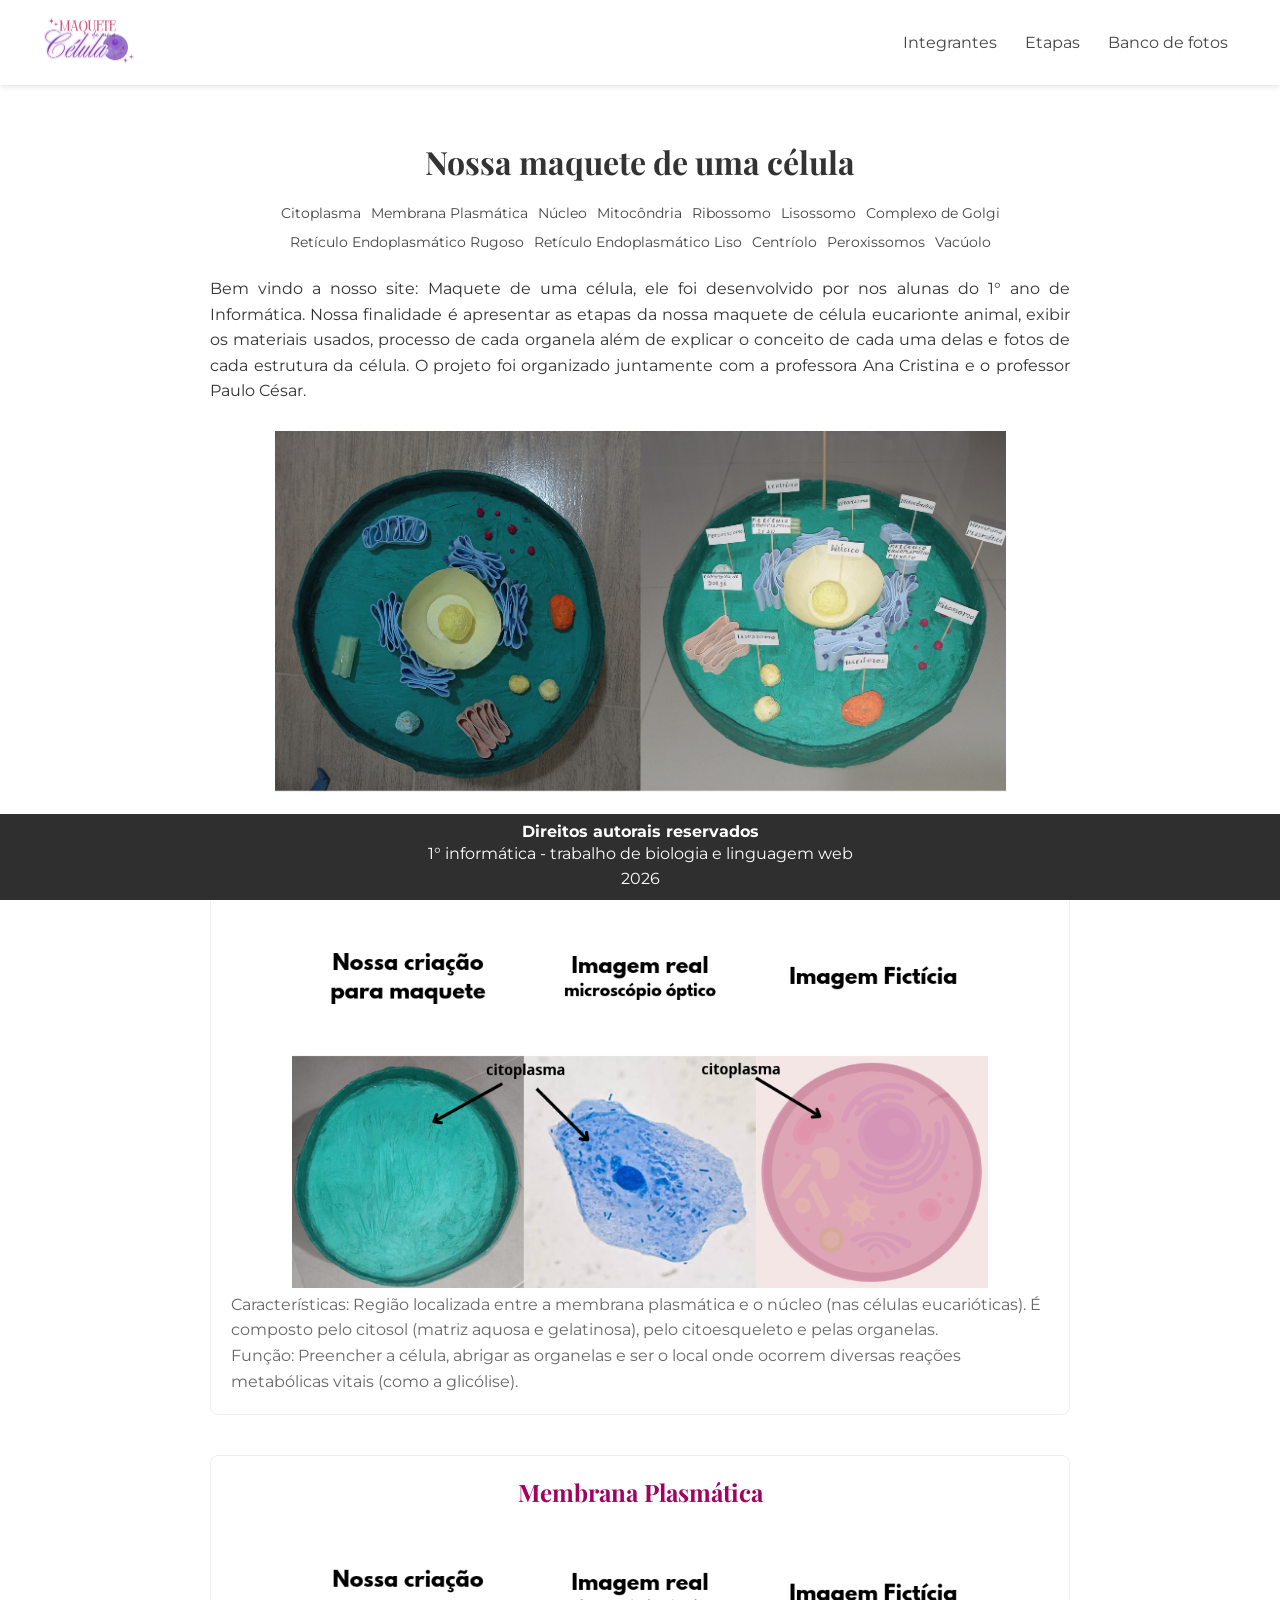
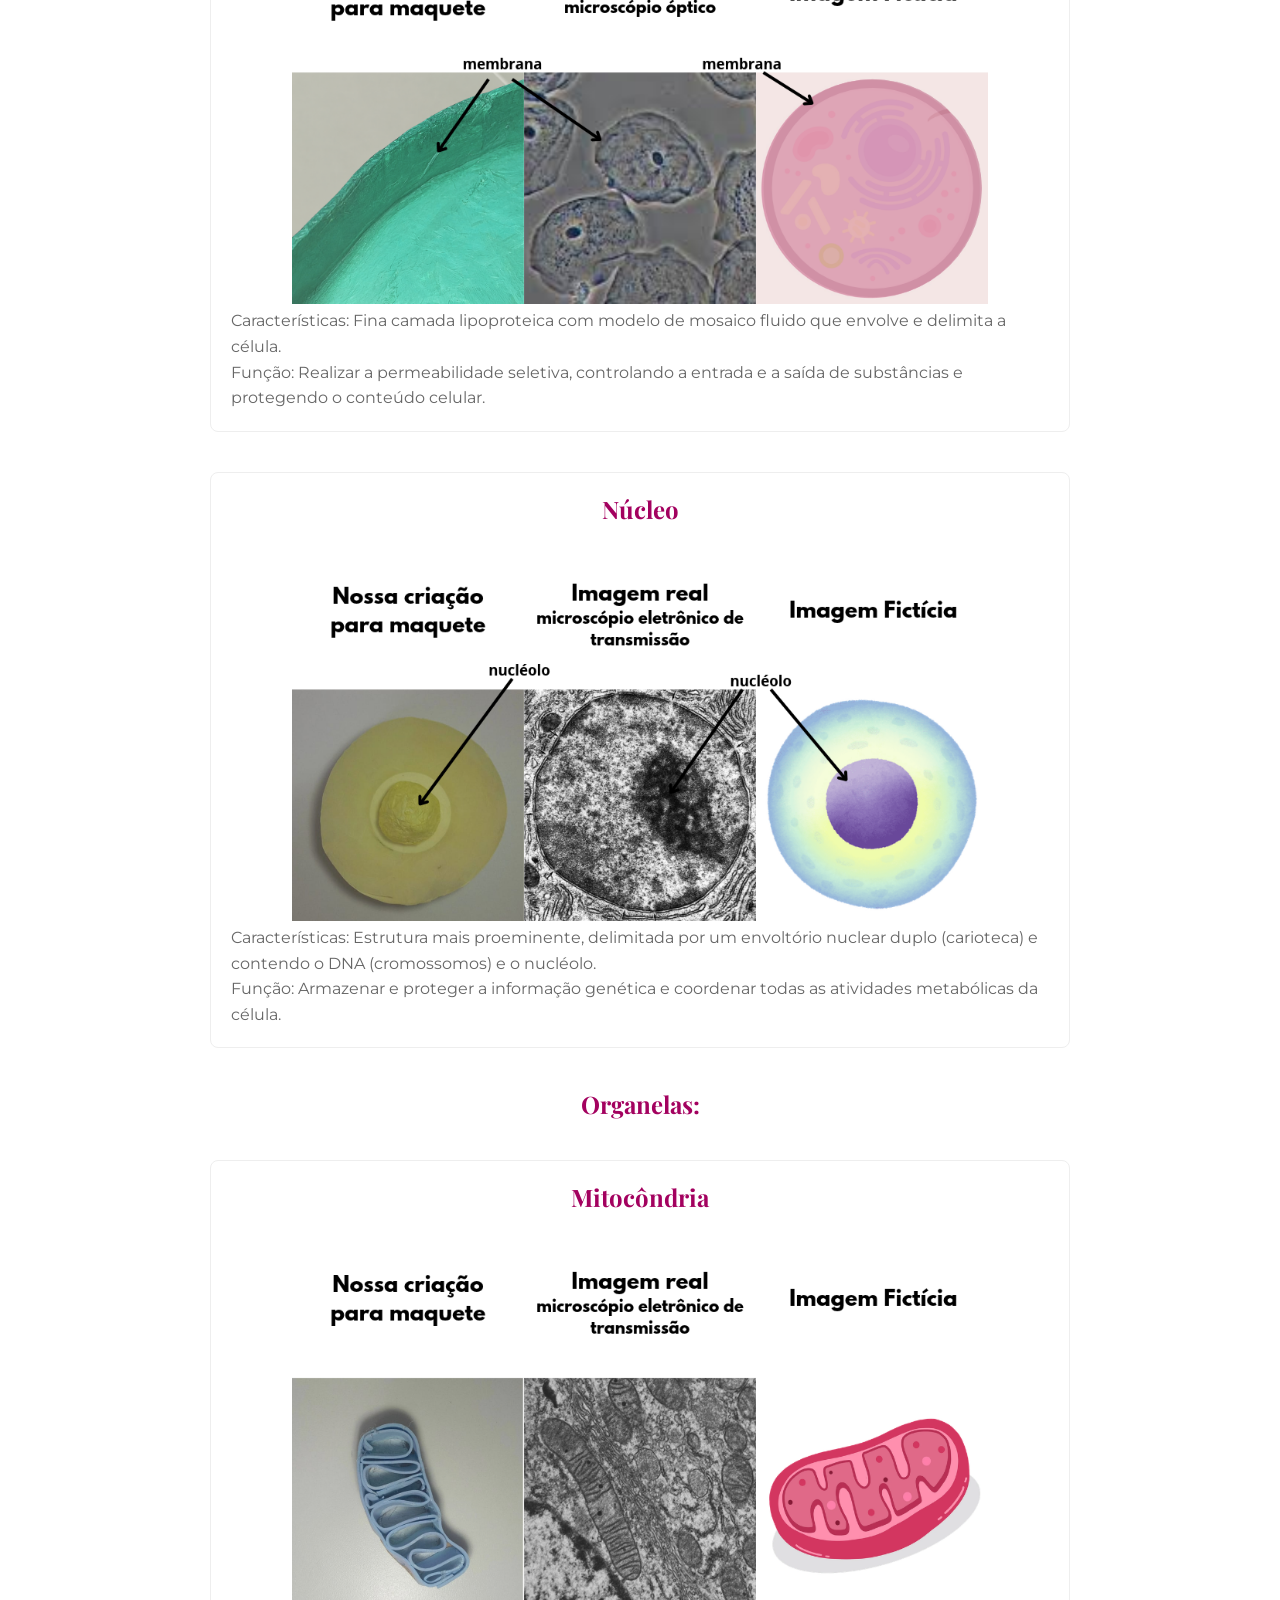
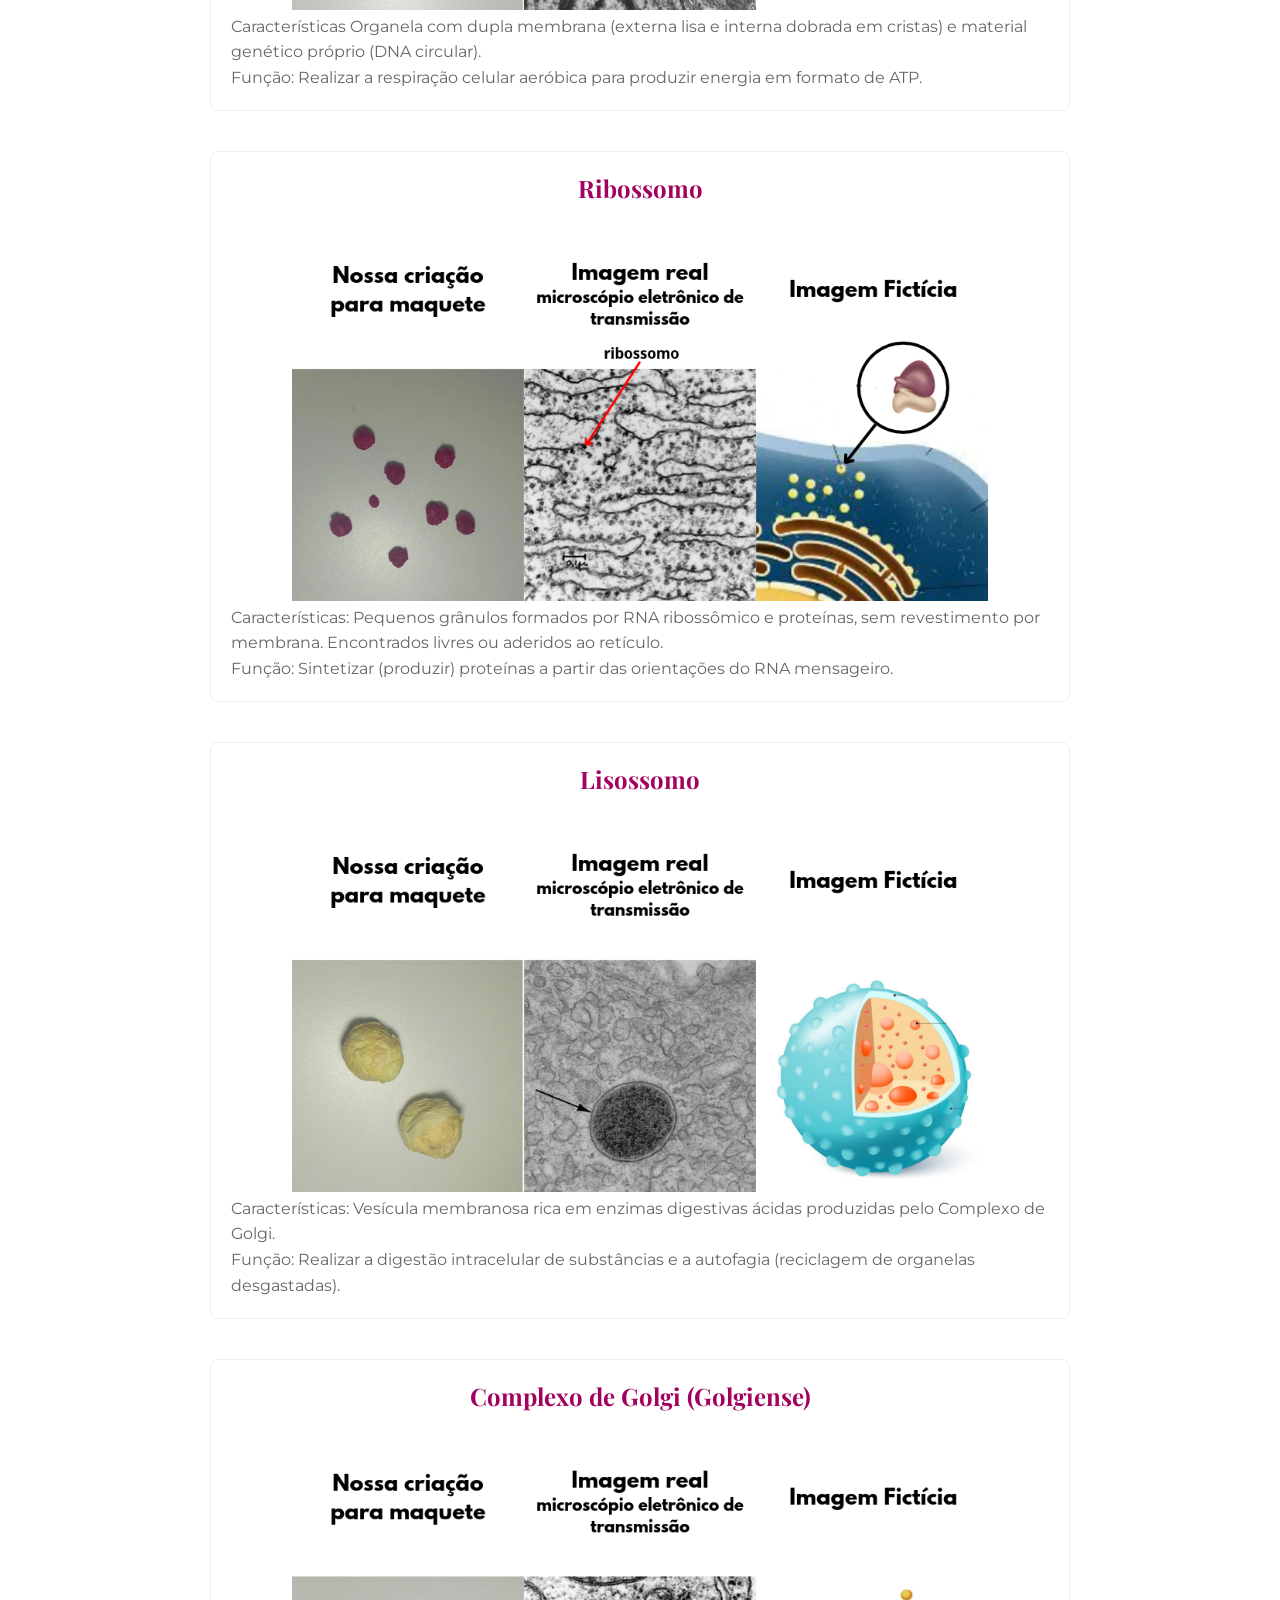
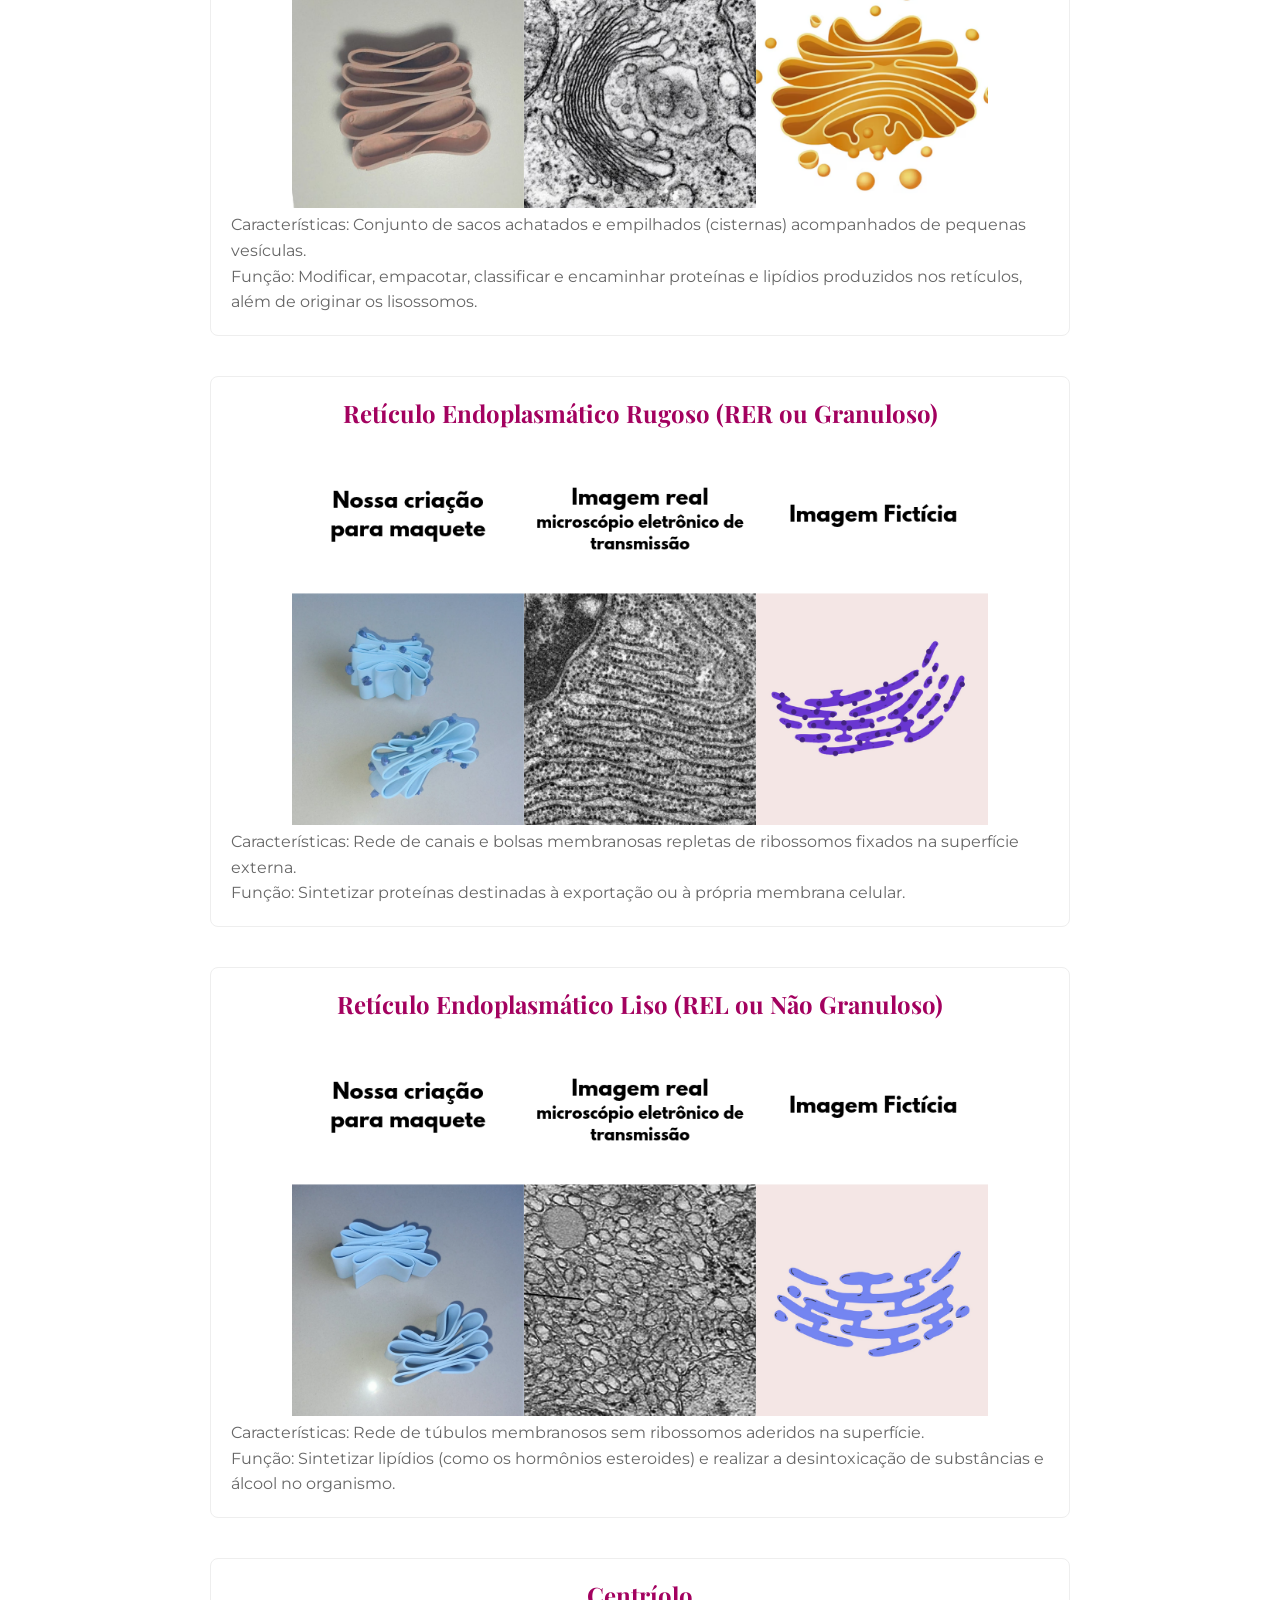
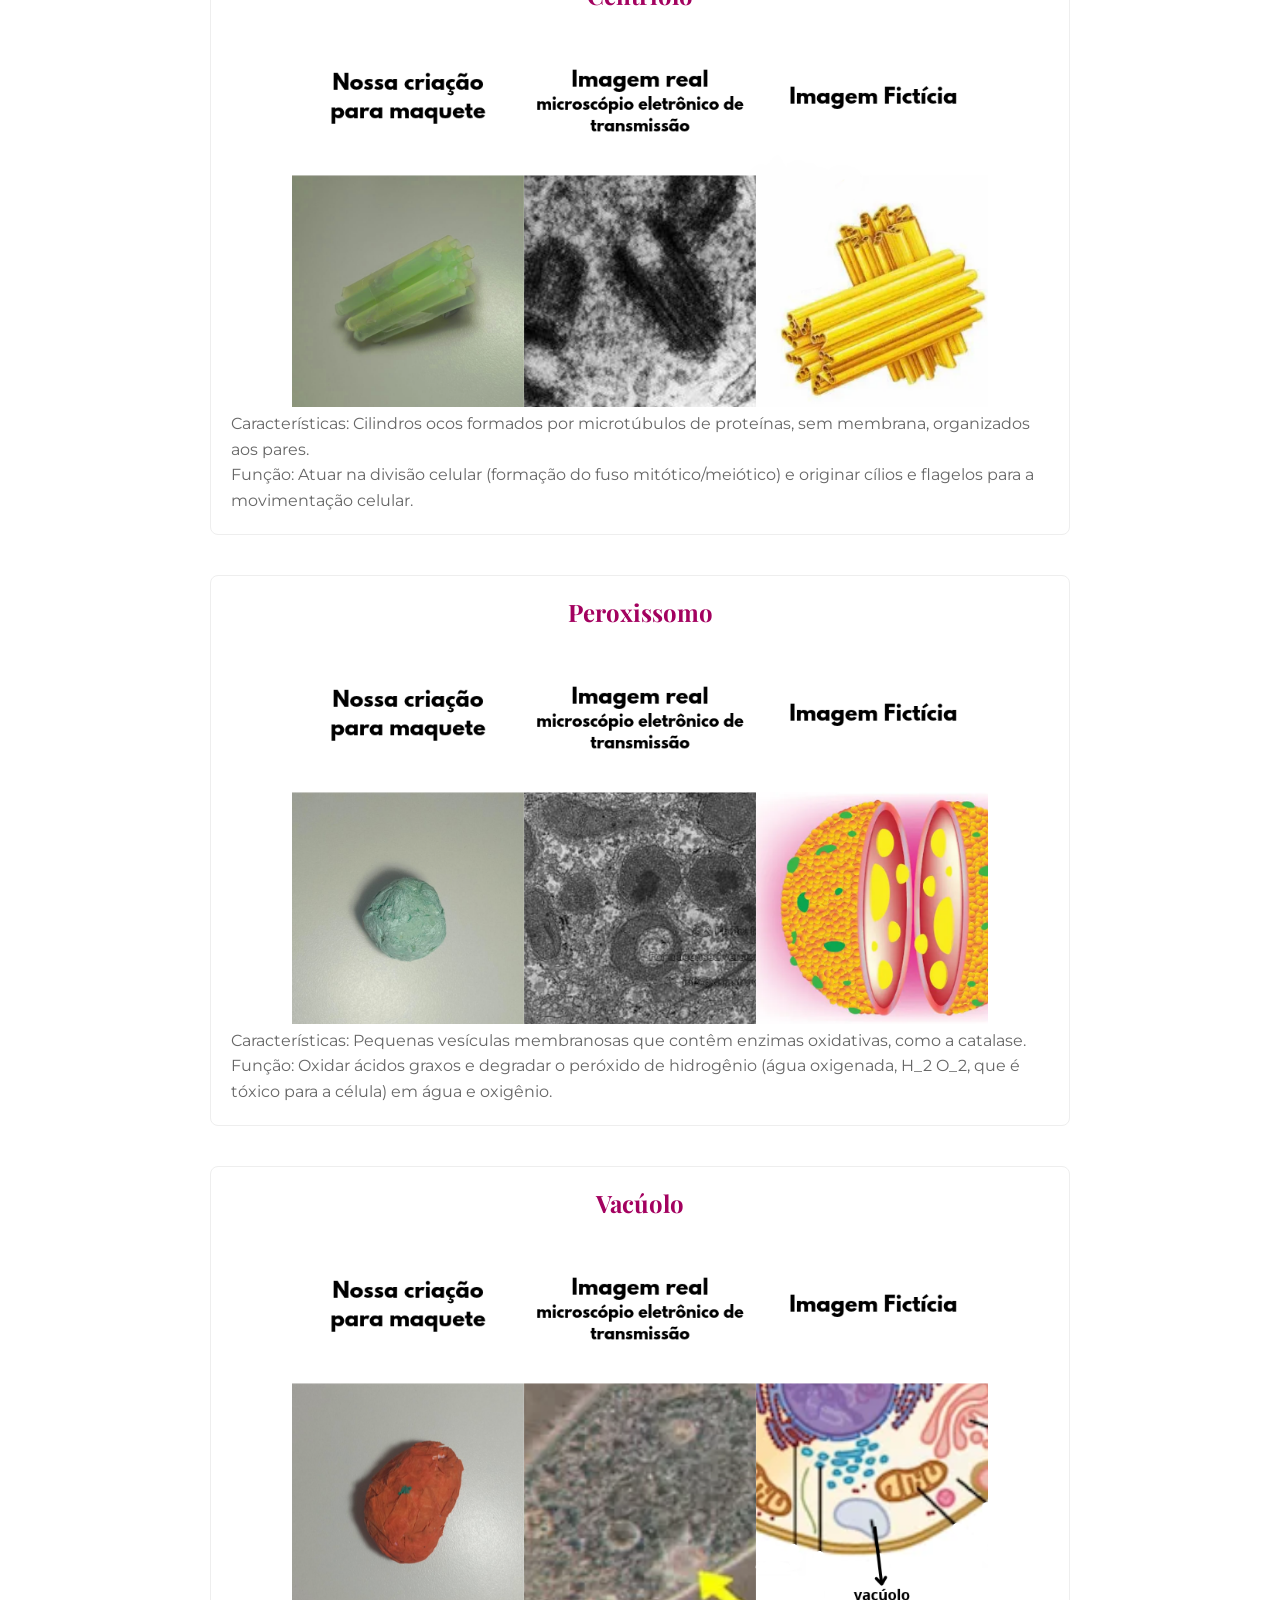
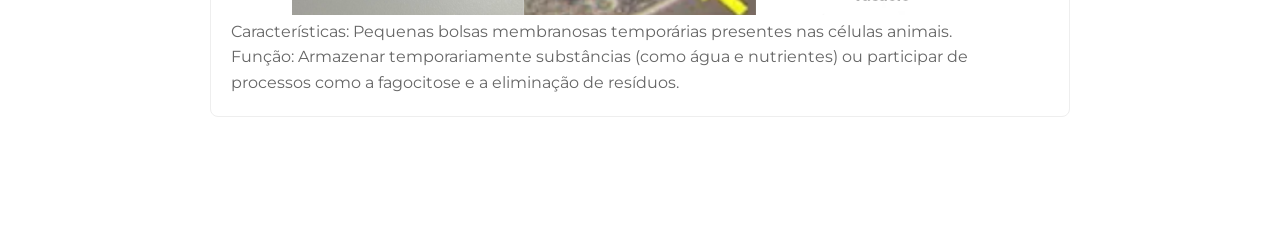
<file: index.html>
<!doctype html>
<html lang="pt-BR">

  <head>
    <meta charset="UTF-8" />
    <meta name="viewport" content="width=device-width, initial-scale=1.0" />
    <title>maquete de uma celula</title>
    <link rel="stylesheet" href="./styles/index.css">
  </head>
  
  <body>

    <header class="cabeçalho">
      <div>
        <a href="index.html">
          <img src="./images/logoNossaMaquete.jpg" alt="Logo" class="logo">
        </a>
      </div>
      <nav class="menuprincipal">
        <ul>
          <li><a href="integrantes.html" class="itensprincipal">Integrantes</a></li>
          <li><a href="etapas.html" class="itensprincipal">Etapas</a></li>
          <li><a href="fotos.html" class="itensprincipal">Banco de fotos</a></li>
        </ul>
      </nav>

    </header>

    <main>

        <h1>Nossa maquete de uma célula</h1>

      <nav class="menuorganelas">
        <ul class="listaorganelas">
          <li><a href="#citoplasma" class="itensorganelas">Citoplasma</a></li>
          <li><a href="#membrana" class="itensorganelas">Membrana Plasmática</a></li>
          <li><a href="#nucleo" class="itensorganelas">Núcleo</a></li>
          <li><a href="#mitocondria" class="itensorganelas">Mitocôndria</a></li>
          <li><a href="#ribossomo" class="itensorganelas">Ribossomo</a></li>
          <li><a href="#lisossomo" class="itensorganelas">Lisossomo</a></li>
          <li><a href="#golgi" class="itensorganelas">Complexo de Golgi</a></li>
          <li><a href="#reticulorugoso" class="itensorganelas">Retículo Endoplasmático Rugoso</a></li>
          <li><a href="#reticuloliso" class="itensorganelas">Retículo Endoplasmático Liso</a></li>
          <li><a href="#centriolo" class="itensorganelas">Centríolo</a></li>
          <li><a href="#peroxissomo" class="itensorganelas">Peroxissomos</a></li>
          <li><a href="#vacuolo" class="itensorganelas">Vacúolo</a></li>
        </ul>
      </nav>
      
        <p class="apresentacao">
          Bem vindo a nosso site: Maquete de uma célula, ele foi desenvolvido por nos alunas do 1° ano de Informática.
Nossa finalidade é apresentar as etapas da nossa maquete de célula eucarionte animal, exibir os materiais usados, 
processo de cada organela além de explicar o conceito de cada uma delas
e fotos de cada estrutura da célula. O projeto foi organizado juntamente
com a professora Ana Cristina e o professor Paulo César.
        </p>
      
        <img src="./images/fotonossacelula.png" class="fotosPrincipal">
      
        <section id="citoplasma">
        <h2>Citoplasma</h2>
        <img src="./images/citoplasma.png" class="fotosPrincipal">
        <p>Características: Região localizada entre a membrana plasmática e o núcleo (nas células eucarióticas). É composto pelo citosol (matriz aquosa e gelatinosa), pelo citoesqueleto e pelas organelas.<br>
Função: Preencher a célula, abrigar as organelas e ser o local onde ocorrem diversas reações metabólicas vitais (como a glicólise).</p>
        </section>

        <section id="membrana">
        <h2>Membrana Plasmática</h2>
        <img src="./images/membrana.png" class="fotosPrincipal">
        <p>Características: Fina camada lipoproteica com modelo de mosaico fluido que envolve e delimita a célula.<br>
Função: Realizar a permeabilidade seletiva, controlando a entrada e a saída de substâncias e protegendo o conteúdo celular.</p>
        </section>

        <section id="nucleo">
        <h2>Núcleo</h2>
        <img src="./images/nucleo.png" class="fotosPrincipal">
        <p>Características: Estrutura mais proeminente, delimitada por um envoltório nuclear duplo (carioteca) e contendo o DNA (cromossomos) e o nucléolo.<br>
Função: Armazenar e proteger a informação genética e coordenar todas as atividades metabólicas da célula.</p>
        </section>

        <h2 class="organelasTitulo">Organelas:</h2>

        <section id="mitocondria">
        <h2>Mitocôndria</h2>
        <img src="./images/mitocondriaprin.png" class="fotosPrincipal">
        <p>Características Organela com dupla membrana (externa lisa e interna dobrada em cristas) e material genético próprio (DNA circular).<br>
Função: Realizar a respiração celular aeróbica para produzir energia em formato de ATP.</p>
        </section>

        <section id="ribossomo">
        <h2>Ribossomo</h2>
        <img src="./images/ribossomo.png" class="fotosPrincipal">
        <p>Características: Pequenos grânulos formados por RNA ribossômico e proteínas, sem revestimento por membrana. Encontrados livres ou aderidos ao retículo.<br>
Função: Sintetizar (produzir) proteínas a partir das orientações do RNA mensageiro.</p>
        </section>

        <section id="lisossomo">
        <h2>Lisossomo</h2>
        <img src="./images/lisossomo.png" class="fotosPrincipal">
        <p>Características: Vesícula membranosa rica em enzimas digestivas ácidas produzidas pelo Complexo de Golgi.<br>
Função: Realizar a digestão intracelular de substâncias e a autofagia (reciclagem de organelas desgastadas).</p>
        </section>

        <section id="golgi">
        <h2>Complexo de Golgi (Golgiense)</h2>
        <img src="./images/complexodegolgi.png" class="fotosPrincipal">
        <p>Características: Conjunto de sacos achatados e empilhados (cisternas) acompanhados de pequenas vesículas.<br>
Função: Modificar, empacotar, classificar e encaminhar proteínas e lipídios produzidos nos retículos, além de originar os lisossomos.</p>
        </section>

        <section id="reticulorugoso">
        <h2>Retículo Endoplasmático Rugoso (RER ou Granuloso)</h2>
        <img src="./images/reticulorugoso.png" class="fotosPrincipal">
        <p>Características: Rede de canais e bolsas membranosas repletas de ribossomos fixados na superfície externa.<br>
Função: Sintetizar proteínas destinadas à exportação ou à própria membrana celular.</p>
        </section>

        <section id="reticuloliso">
        <h2>Retículo Endoplasmático Liso (REL ou Não Granuloso)</h2>
        <img src="./images/reticuloliso.png" class="fotosPrincipal">
        <p>Características: Rede de túbulos membranosos sem ribossomos aderidos na superfície.<br>
Função: Sintetizar lipídios (como os hormônios esteroides) e realizar a desintoxicação de substâncias e álcool no organismo.</p>
        </section>

        <section id="centriolo">
        <h2>Centríolo</h2>
        <img src="./images/centriolo.png" class="fotosPrincipal">
        <p>Características: Cilindros ocos formados por microtúbulos de proteínas, sem membrana, organizados aos pares.<br>
Função: Atuar na divisão celular (formação do fuso mitótico/meiótico) e originar cílios e flagelos para a movimentação celular.</p>
        </section>

        <section id="peroxissomo">
        <h2>Peroxissomo</h2>
        <img src="./images/peroxissomo.png" class="fotosPrincipal">
        <p>Características: Pequenas vesículas membranosas que contêm enzimas oxidativas, como a catalase.<br>
Função: Oxidar ácidos graxos e degradar o peróxido de hidrogênio (água oxigenada, H_2 O_2, que é tóxico para a célula) em água e oxigênio.</p>
        </section>

        <section id="vacuolo">
        <h2>Vacúolo</h2>
        <img src="./images/vacuolo.png" class="fotosPrincipal">
        <p>Características: Pequenas bolsas membranosas temporárias presentes nas células animais.<br>
        Função: Armazenar temporariamente substâncias (como água e nutrientes) ou participar de processos como a fagocitose e a eliminação de resíduos.</p>
        </section>

    </main>

    <footer>
      <b>Direitos autorais reservados</b>
      <p>1° informática - trabalho de biologia e linguagem web</p>
      <p>2026</p>
    </footer>

  </body>

</html>
</file>
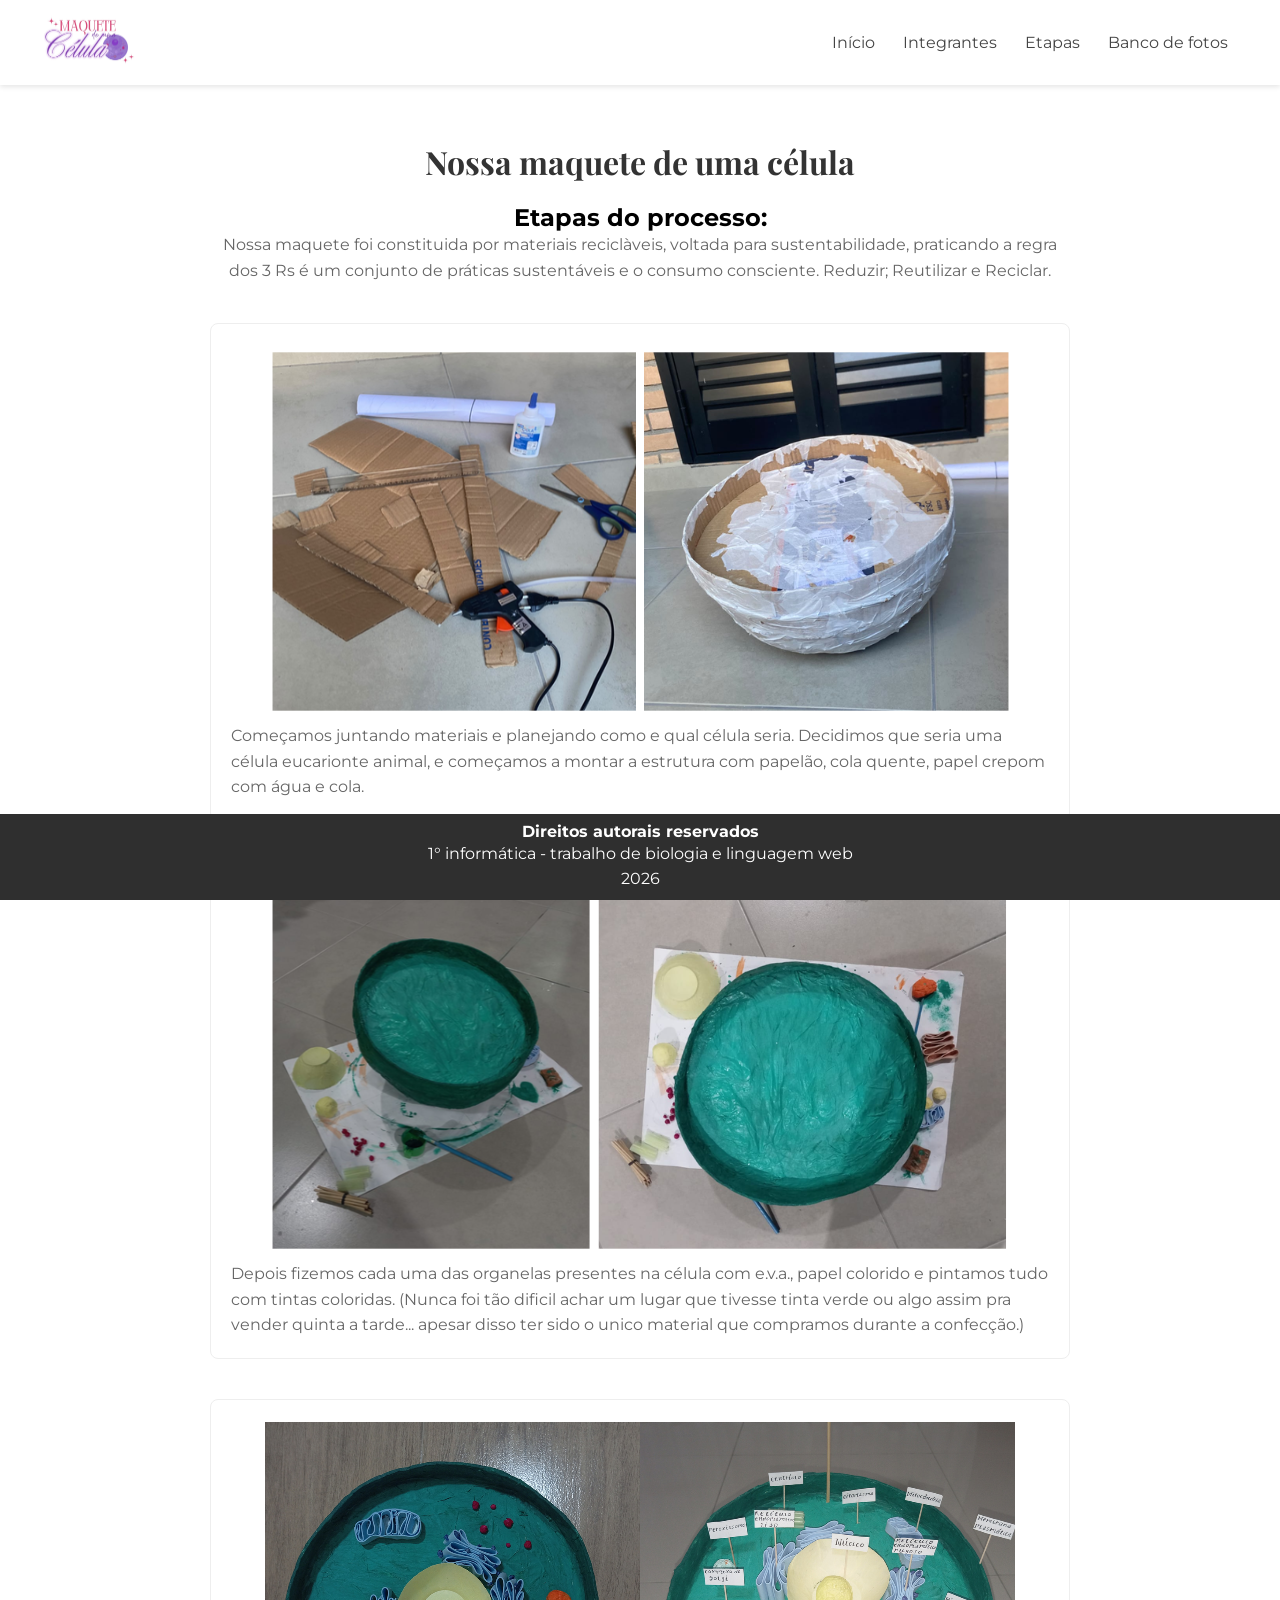
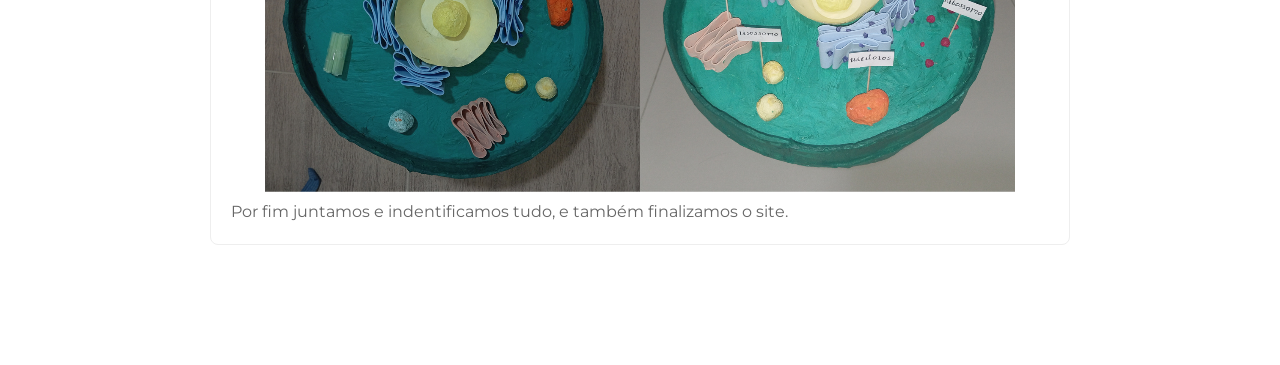
<file: etapas.html>
<!doctype html>
<html lang="pt-BR">

  <head>
    <meta charset="UTF-8" />
    <meta name="viewport" content="width=device-width, initial-scale=1.0" />
    <title>maquete de uma celula - etapas</title>
    <link rel="stylesheet" href="./styles/index.css">
  </head>
  
  <body>

    <header class="cabeçalho">
      <div>
        <a href="index.html">
          <img src="./images/logoNossaMaquete.jpg" alt="Logo" class="logo">
        </a>
      </div>
      <nav class="menuprincipal">
        <ul>
          <li><a href="index.html" class="itensprincipal">Início</a></li>
          <li><a href="integrantes.html" class="itensprincipal">Integrantes</a></li>
          <li><a href="etapas.html" class="itensprincipal">Etapas</a></li>
          <li><a href="fotos.html" class="itensprincipal">Banco de fotos</a></li>
        </ul>
      </nav>

    </header>

    <main>

        <h1>Nossa maquete de uma célula</h1>

        <h2>Etapas do processo:</h2>
        <p>Nossa maquete foi constituida por materiais reciclàveis, voltada para sustentabilidade, praticando a regra dos 3 Rs
é um conjunto de práticas sustentáveis e o consumo consciente. Reduzir; Reutilizar e Reciclar.</p>
        
        <section>
          <img src="./images/etapa1.png" class="fotoetapa">
          <p>Começamos juntando materiais e planejando como e qual célula seria. Decidimos que seria uma célula eucarionte animal, e começamos a montar a estrutura com papelão, cola quente, papel crepom com água e cola.</p>
        </section>

        <section>
          <img src="./images/etapa2.png" class="fotoetapa">
          <p>Depois fizemos cada uma das organelas presentes na célula com e.v.a., papel colorido e pintamos tudo com tintas coloridas. (Nunca foi tão dificil achar um lugar que tivesse tinta verde ou algo assim pra vender quinta a tarde... apesar disso ter sido o unico material que compramos durante a confecção.)</p>
        </section>

        <section>
          <img src="./images/fotonossacelula.png" class="fotoetapa">
          <p>Por fim juntamos e indentificamos tudo, e também finalizamos o site.</p>
        </section>

    </main>

    <footer>
      <b>Direitos autorais reservados</b>
      <p>1° informática - trabalho de biologia e linguagem web</p>
      <p>2026</p>
    </footer>

  </body>

</html>
</file>
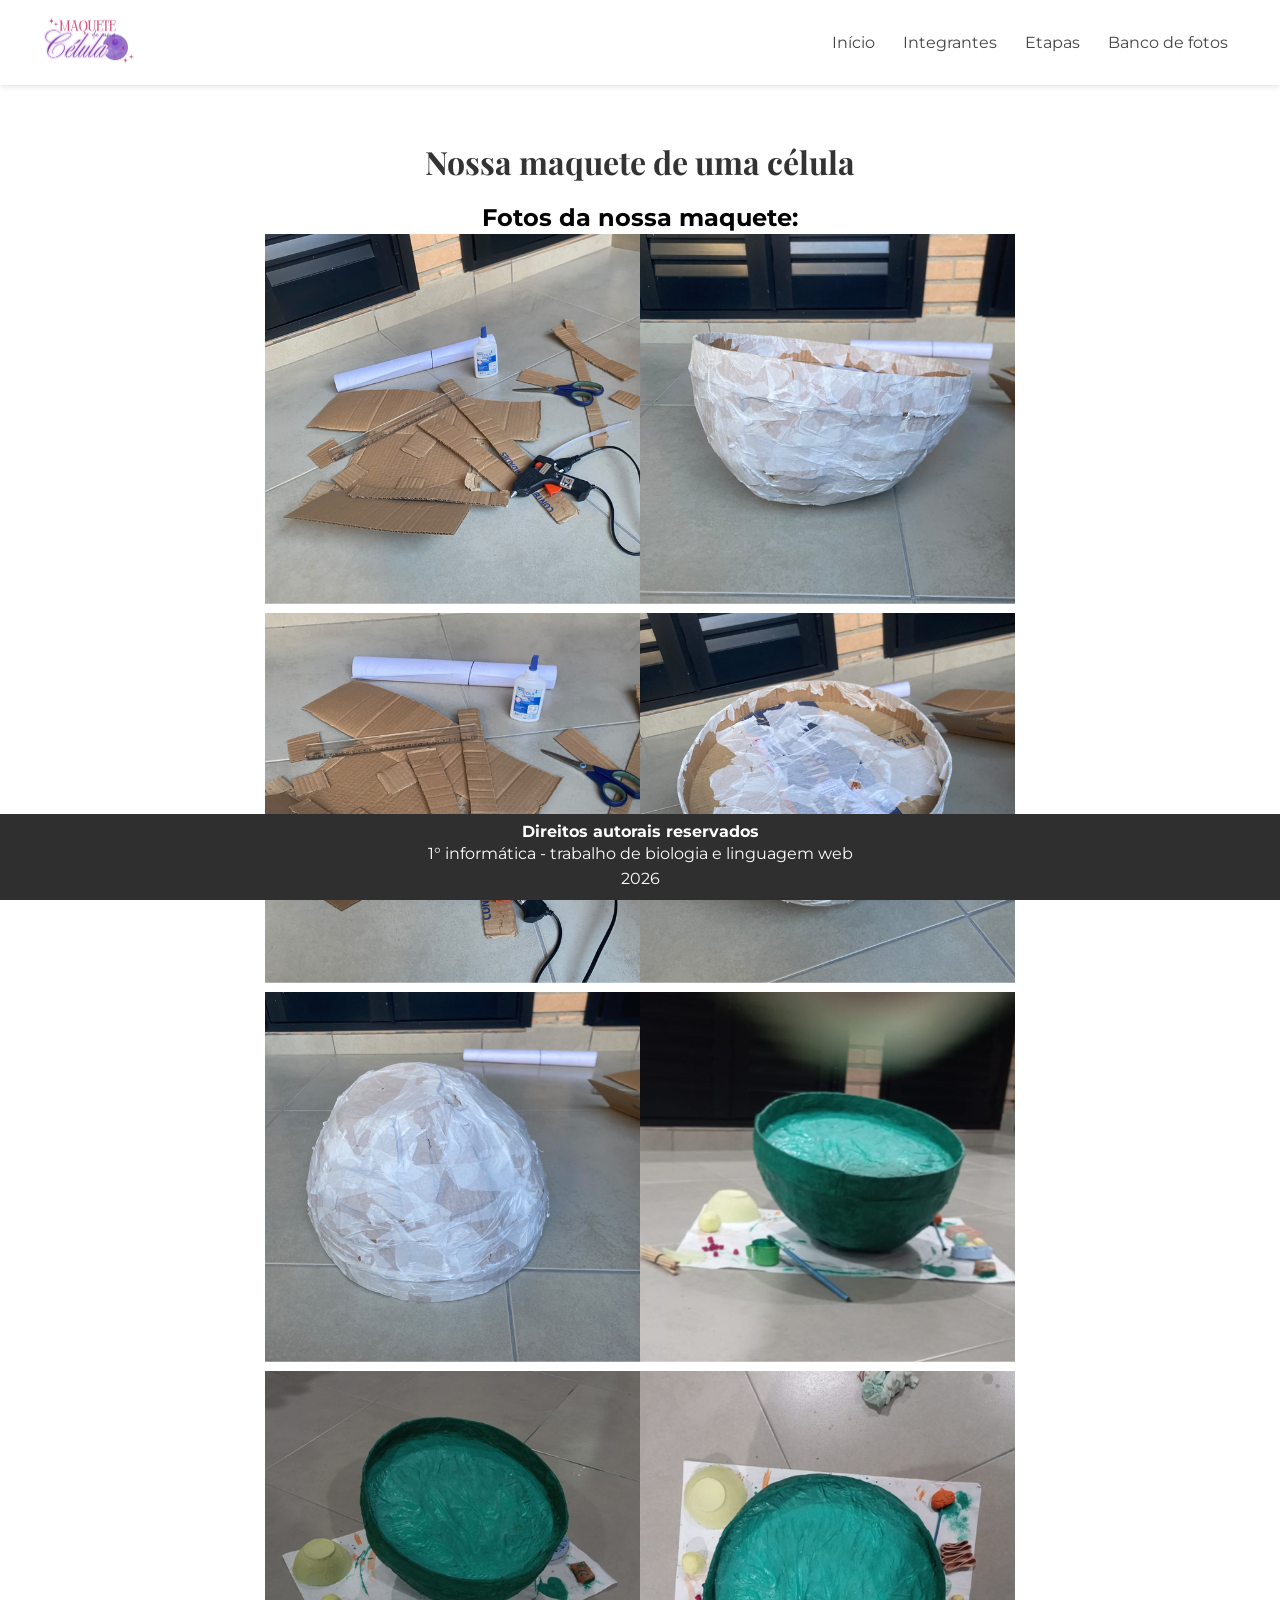
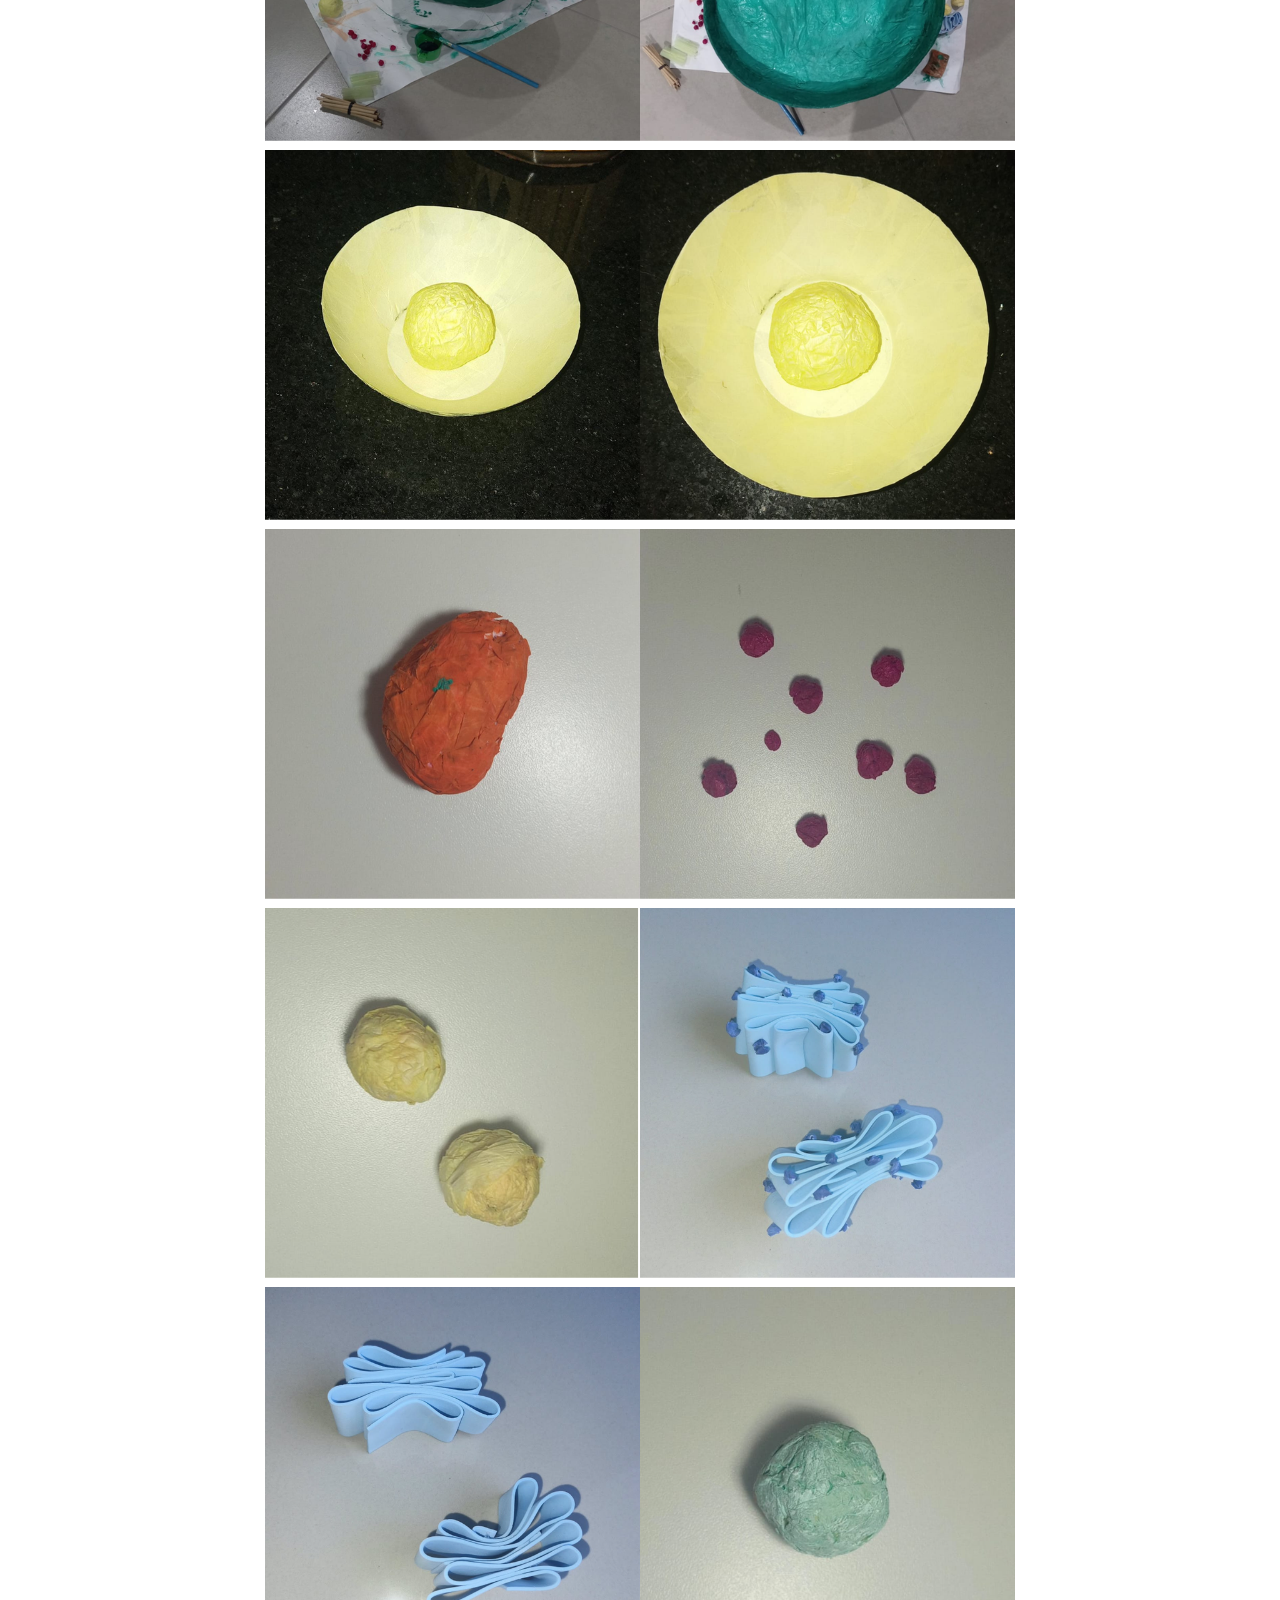
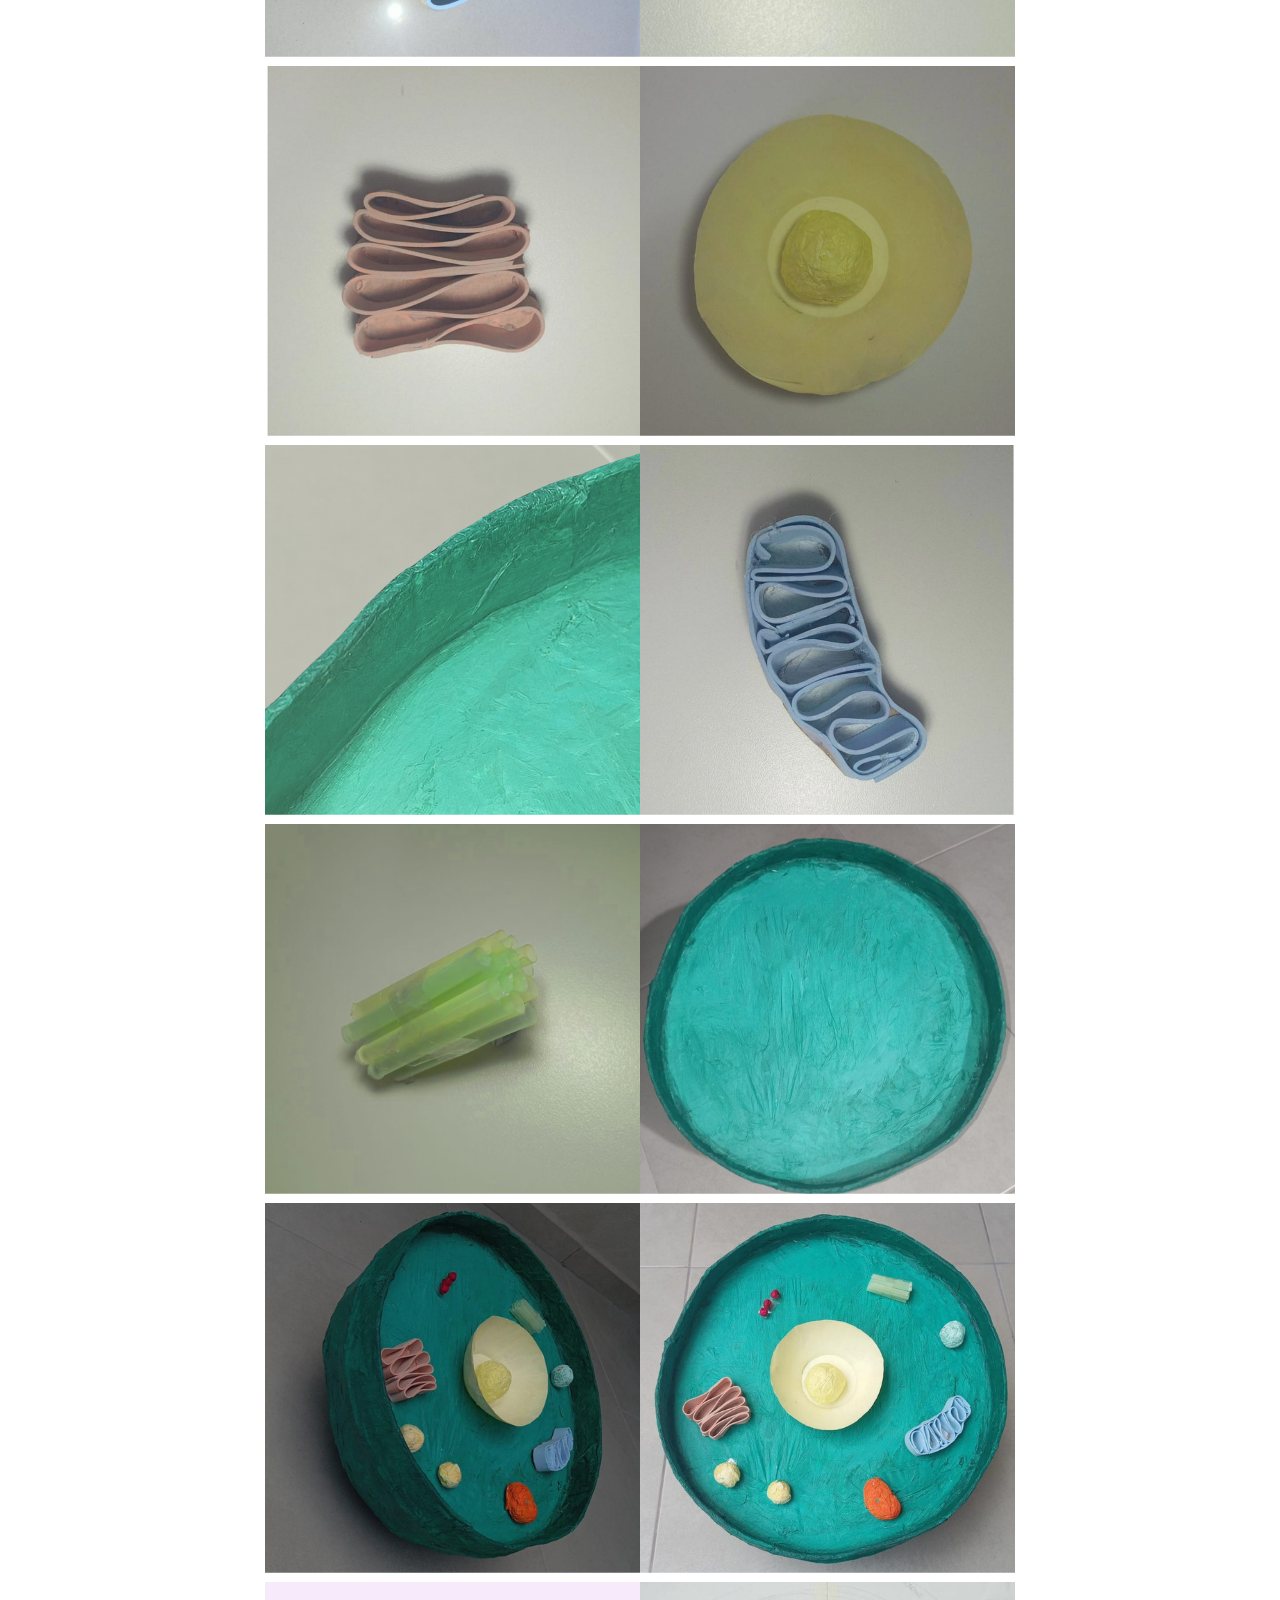
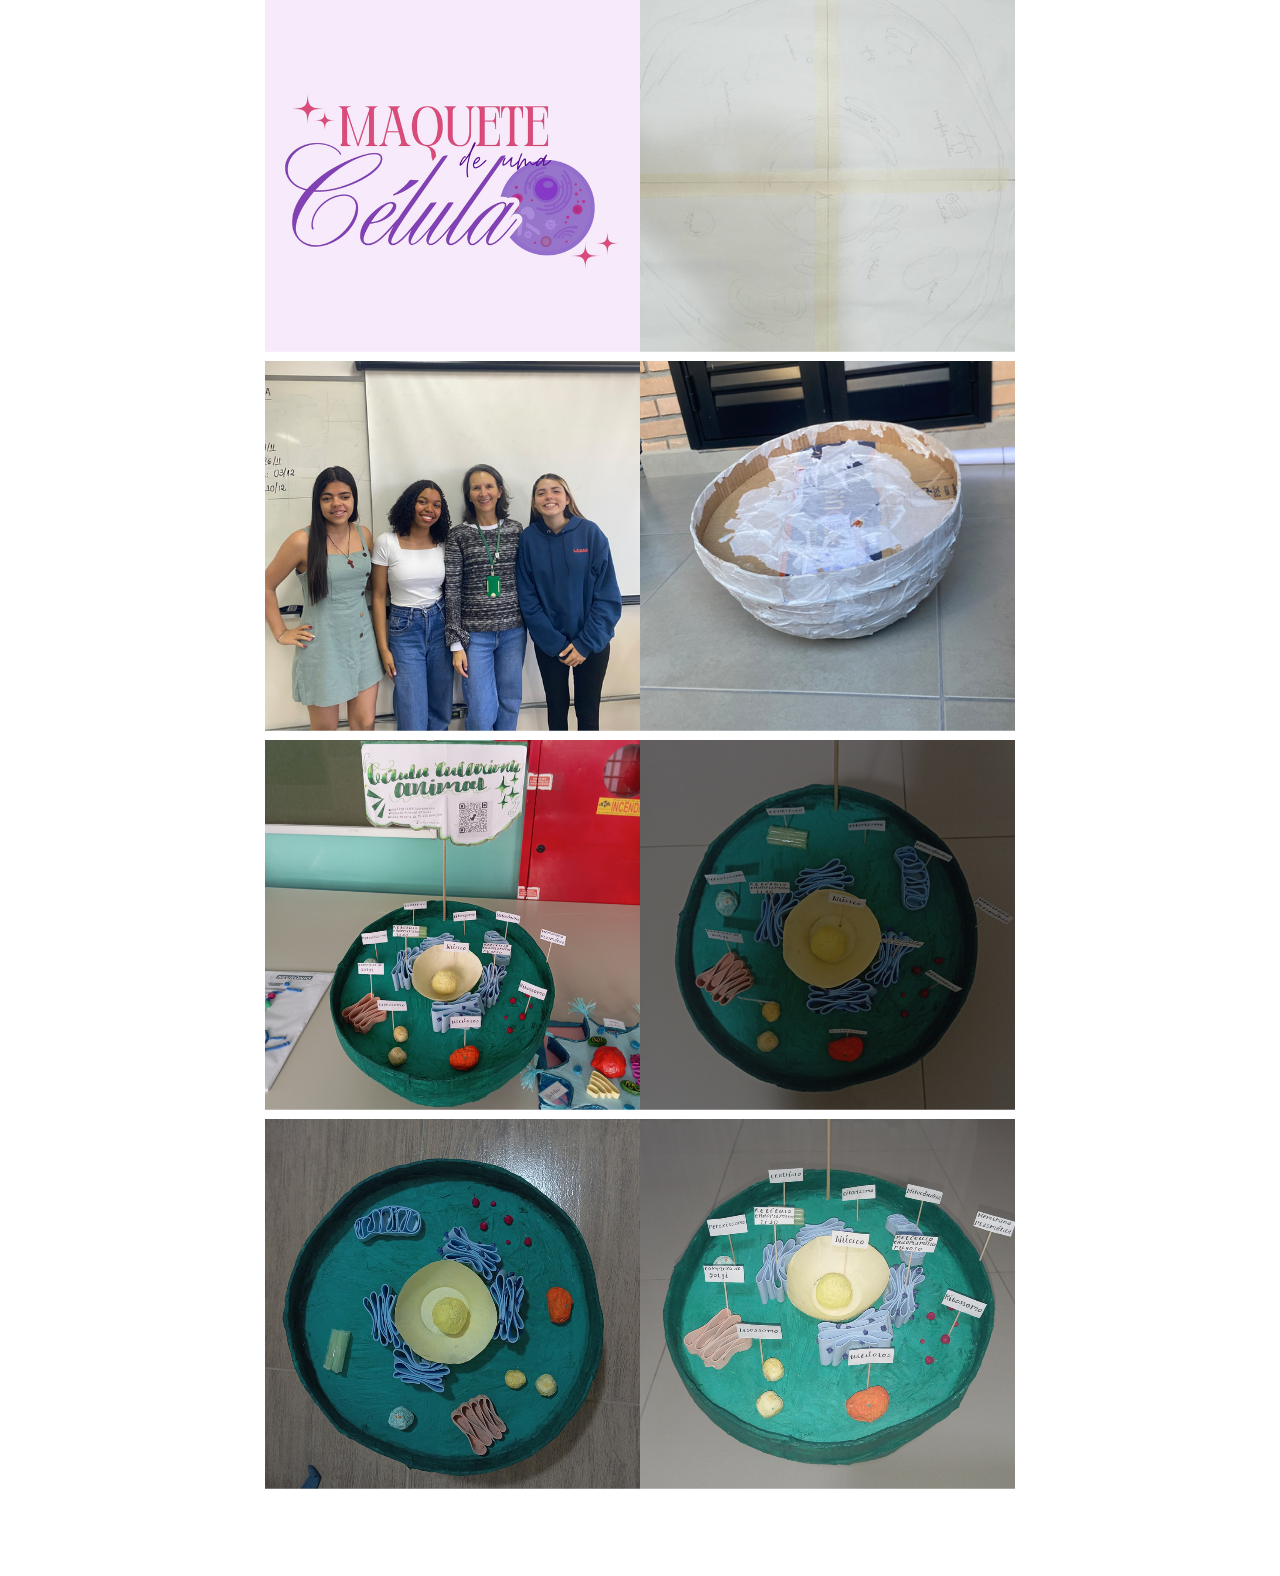
<file: fotos.html>
<!doctype html>
<html lang="pt-BR">

  <head>
    <meta charset="UTF-8" />
    <meta name="viewport" content="width=device-width, initial-scale=1.0" />
    <title>maquete de uma celula - fotos</title>
    <link rel="stylesheet" href="./styles/index.css">
  </head>
  
  <body>

    <header class="cabeçalho">
      <div>
        <a href="index.html">
          <img src="./images/logoNossaMaquete.jpg" alt="Logo" class="logo">
        </a>
      </div>
      <nav class="menuprincipal">
        <ul>
          <li><a href="index.html" class="itensprincipal">Início</a></li>
          <li><a href="integrantes.html" class="itensprincipal">Integrantes</a></li>
          <li><a href="etapas.html" class="itensprincipal">Etapas</a></li>
          <li><a href="fotos.html" class="itensprincipal">Banco de fotos</a></li>
        </ul>
      </nav>

    </header>

    <main>

        <h1>Nossa maquete de uma célula</h1>

        <h2>Fotos da nossa maquete:</h2>
        
       <img src="./images/banco1.png" class="foto">
       <img src="./images/banco2.png" class="foto">
       <img src="./images/banco3.png" class="foto">
       <img src="./images/banco4.png" class="foto">
       <img src="./images/banco5.png" class="foto">
       <img src="./images/banco6.png" class="foto">
       <img src="./images/banco7.png" class="foto">
       <img src="./images/banco8.png" class="foto">
       <img src="./images/banco9.png" class="foto">
       <img src="./images/banco10.png" class="foto">
       <img src="./images/banco11.png" class="foto">
       <img src="./images/banco12.png" class="foto">
       <img src="./images/banco13.png" class="foto">
       <img src="./images/banco14.png" class="foto">
       <img src="./images/banco15.png" class="foto">
       <img src="./images/banco16.png" class="foto">

    </main>

    <footer>
      <b>Direitos autorais reservados</b>
      <p>1° informática - trabalho de biologia e linguagem web</p>
      <p>2026</p>
    </footer>

  </body>

</html>
</file>
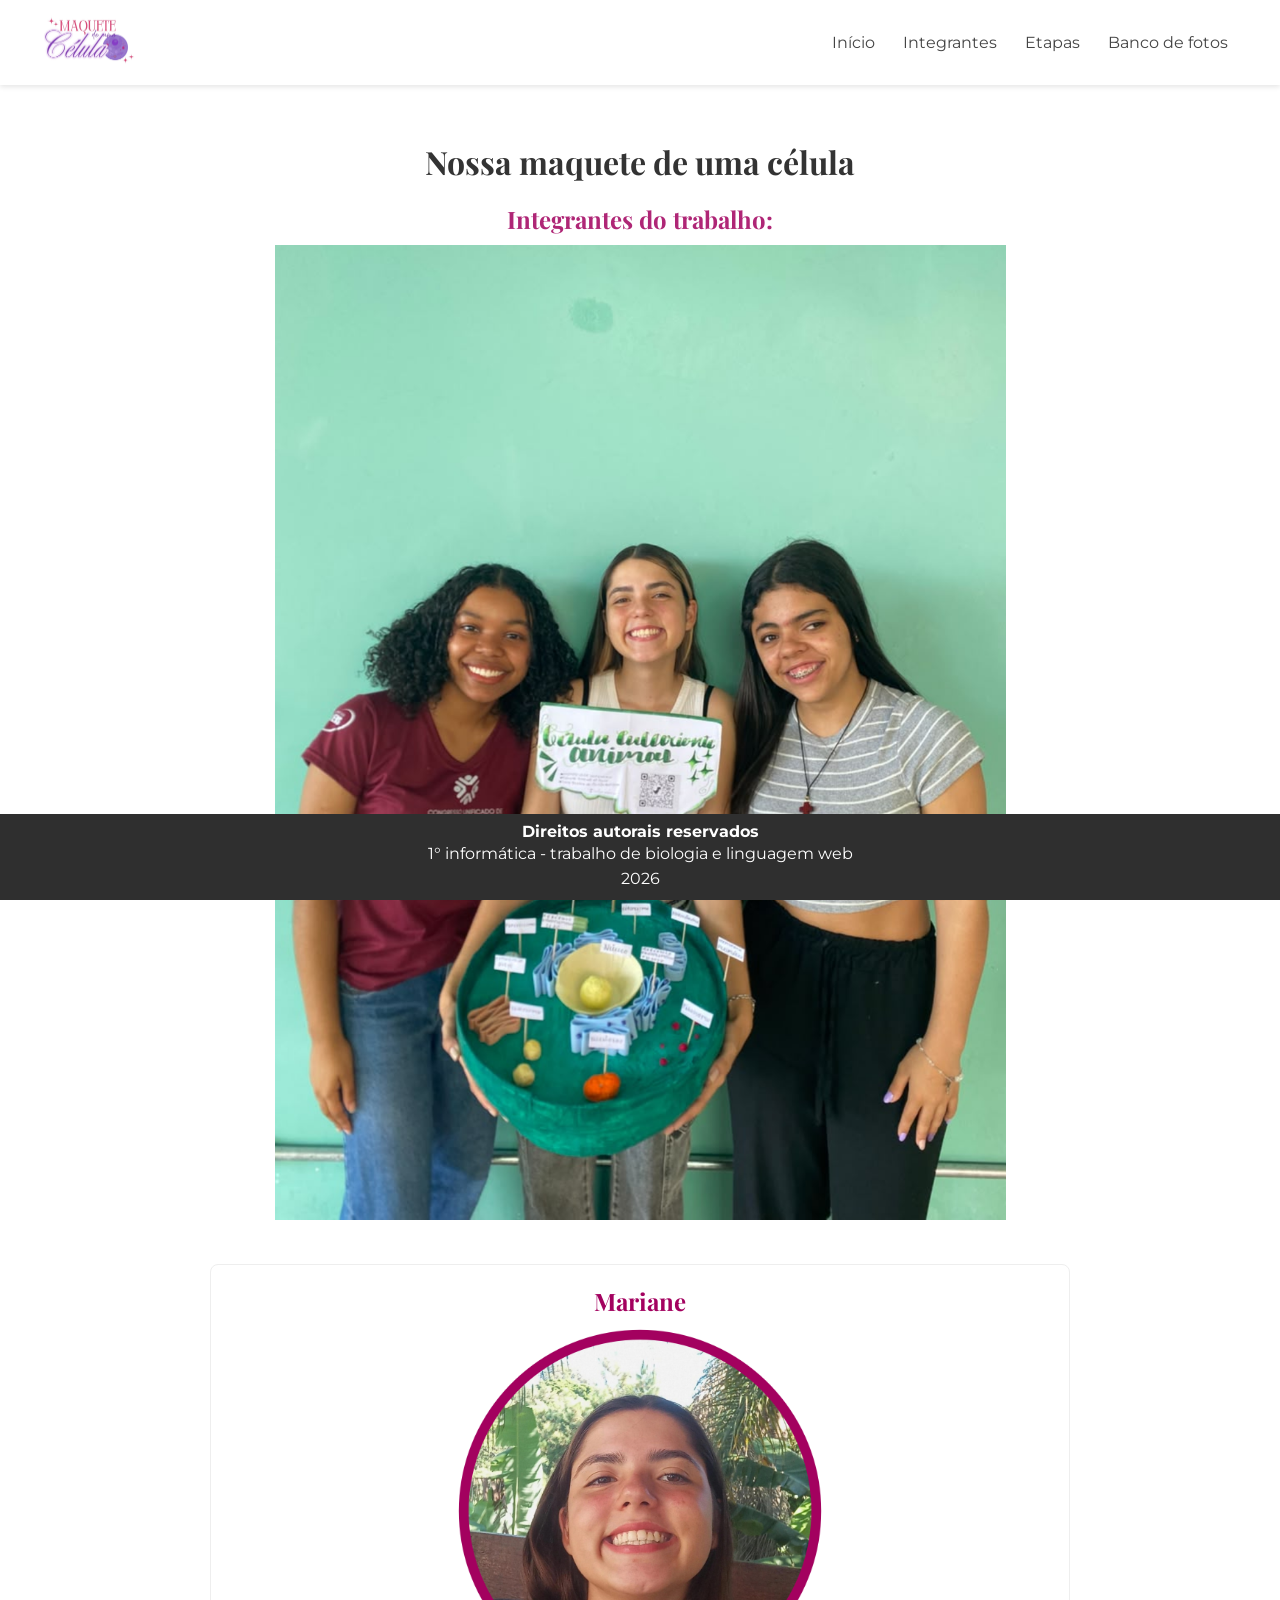
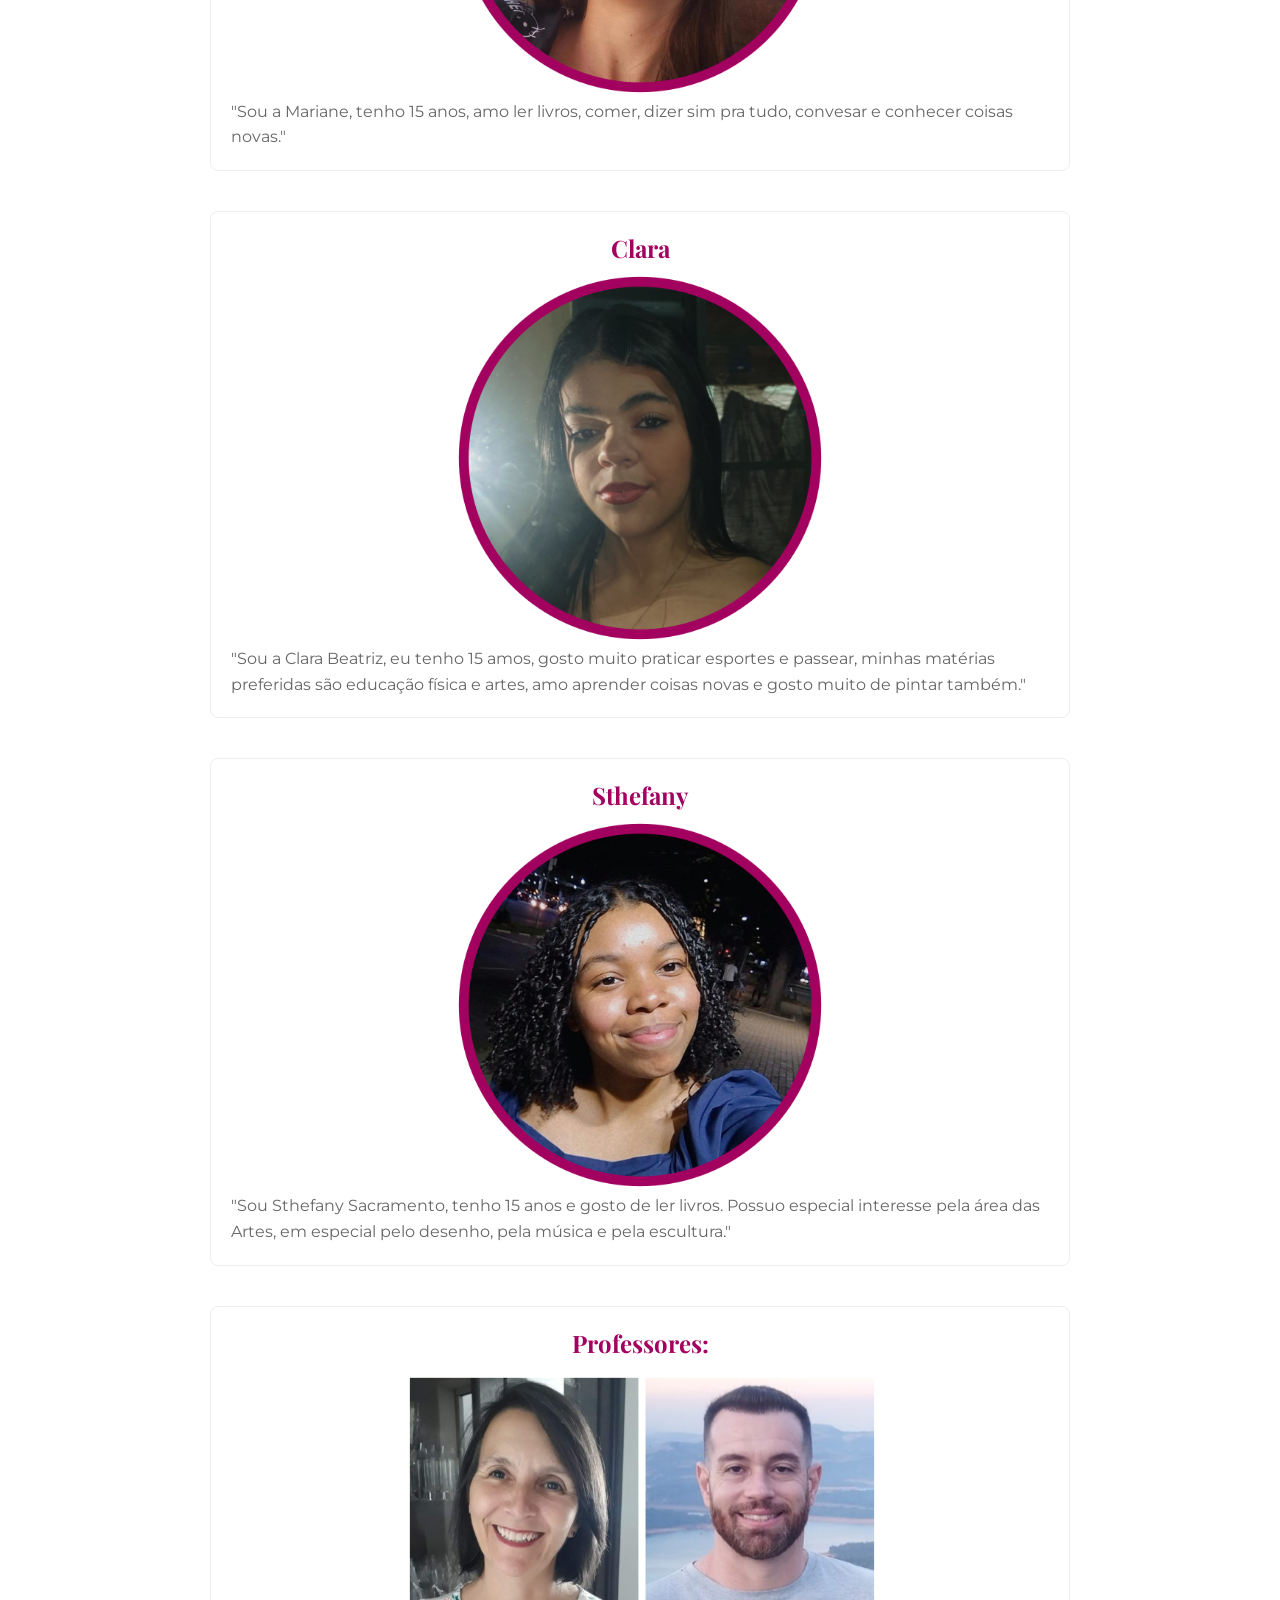
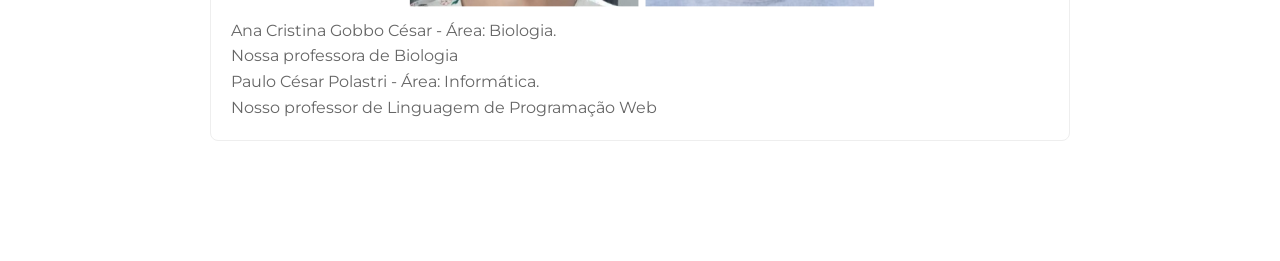
<file: integrantes.html>
<!doctype html>
<html lang="pt-BR">

  <head>
    <meta charset="UTF-8" />
    <meta name="viewport" content="width=device-width, initial-scale=1.0" />
    <title>maquete de uma celula - integrantes</title>
    <link rel="stylesheet" href="./styles/integrantes.css">
  </head>
  
  <body>

    <header class="cabeçalho">
      <div>
        <a href="index.html">
          <img src="./images/logoNossaMaquete.jpg" alt="Logo" class="logo">
        </a>
      </div>
      <nav class="menuprincipal">
        <ul>
          <li><a href="index.html" class="itensprincipal">Início</a></li>
          <li><a href="integrantes.html" class="itensprincipal">Integrantes</a></li>
          <li><a href="etapas.html" class="itensprincipal">Etapas</a></li>
          <li><a href="fotos.html" class="itensprincipal">Banco de fotos</a></li>
        </ul>
      </nav>

    </header>

    <main>

        <h1>Nossa maquete de uma célula</h1>
        <h2>Integrantes do trabalho:</h2>
      
        <img src="./images/fotodogrupo.png" class="fotoGrupo">
      
         <section>
         <h2>Mariane</h2>
         <img src="./images/mariane.png" class="fotoscadauma">
         <p>"Sou a Mariane, tenho 15 anos, amo ler livros, comer, dizer sim pra tudo, convesar e conhecer coisas novas."</p>
       </section>
      
       <section>
         <h2>Clara</h2>
         <img src="./images/clara.png" class="fotoscadauma">
         <p>"Sou a Clara Beatriz, eu tenho 15 amos, gosto muito praticar esportes e passear, minhas matérias preferidas são educação física e artes, amo aprender coisas novas e gosto muito de pintar também."</p>
       </section>
      
       <section>
         <h2>Sthefany</h2>
         <img src="./images/sthefany.png" class="fotoscadauma">
         <p>"Sou Sthefany Sacramento, tenho 15 anos e gosto de ler livros. Possuo especial interesse pela área das Artes, em especial pelo desenho, pela música e pela escultura."</p>
       </section>

        <section>
          <h2>Professores:</h2>
          <img src="./images/professores.png" class="fotoProfessores">
          <p class="pProfessores">Ana Cristina Gobbo César - Área: Biologia. <br>Nossa professora de Biologia</p>         
          <p class="pPorfessores">Paulo César Polastri - Área: Informática. <br>Nosso professor de Linguagem de Programação Web </p>
         </section>
    </main>

    <footer>
      <b>Direitos autorais reservados</b>
      <p>1° informática - trabalho de biologia e linguagem web</p>
      <p>2026</p>
    </footer>

  </body>

</html>
</file>
<file: styles/index.css>
@import url('https://fonts.googleapis.com/css2?family=Montserrat:ital,wght@0,100..900;1,100..900&family=Playfair+Display:ital,wght@0,400..900;1,400..900&display=swap');

* {
  margin: 0;
  padding: 0;
  box-sizing: border-box;
  font-family: "Montserrat", sans-serif;
}

body {
  background-color: #ffffff;
  display: flex; 
  flex-direction: column;
  align-items: center;
  text-align: center;
  padding-bottom: 60px; /* Garante espaço para o footer fixo não cobrir conteúdo */
}

header {
  position: fixed;
  top: 0;
  left: 0;
  width: 100%;
  background-color: #ffffff;
  display: flex;
  justify-content: space-between;
  align-items: center;
  padding: 10px 40px;
  box-shadow: 0px 2px 5px rgba(0,0,0,0.1);
  z-index: 1000;
}

.logo {
  width: 100px;
  height: auto;
}

.menuprincipal ul {
  list-style: none;
}

.itensprincipal {
  text-decoration: none;
  color: #444444;
  padding: 8px 12px;
  border-radius: 4px;
  transition: 0.3s;
}

.organelasTitulo{
  font-family: "Playfair Display", serif;
  color: #a3015f;
  margin-bottom: 10px;  
}

.fotoGrupo {
  text-align: center;
  width: 85%;
}

.fotosPrincipal{
  width: 85%
}

.itensprincipal:hover {
  color: #ffffff;
  background-color: #a3015f;
}

main {
  margin-top: 120px;
  max-width: 900px;
  padding: 20px;
}

h1 {
  font-family: "Playfair Display", serif;
  color: #333333;
  margin-bottom: 20px;
}

p {
  color: #666666;
  line-height: 1.6;
}

.apresentacao {
  margin: 25px 0;
  text-align: justify;
  color: #333333
}

.menuorganelas {
  margin: 20px 0;
}

.listaorganelas {
  list-style: none;
  display: flex;
  flex-wrap: wrap;
  justify-content: center;
  gap: 10px;
}

.itensorganelas {
  text-decoration: none;
  color: #444444;
  font-size: 0.9rem;
}

.itensorganelas:hover {
  color: #a3015f;
  text-decoration: underline;
}

li {
  display: inline-block;
}

section {
  margin: 40px 0;
  padding: 20px;
  border: 1px solid #eeeeee;
  border-radius: 8px;
}

section h2 {
  font-family: "Playfair Display", serif;
  color: #a3015f;
  margin-bottom: 10px;
}

section p {
  text-align: left;
}

footer {
  background-color: #2F2F2F;
  color: #FFFFFF;
  position: fixed;
  bottom: 0;
  left: 0;
  width: 100%;
  text-align: center;
  padding: 8px 0;
}

footer p {
  color: #ffffff;
}
</file>
<file: styles/integrantes.css>
@import url('https://fonts.googleapis.com/css2?family=Montserrat:ital,wght@0,100..900;1,100..900&family=Playfair+Display:ital,wght@0,400..900;1,400..900&display=swap');

* {
  margin: 0;
  padding: 0;
  box-sizing: border-box;
  font-family: "Montserrat", sans-serif;
}

body {
  background-color: #ffffff;
  display: flex; 
  flex-direction: column;
  align-items: center;
  text-align: center;
  padding-bottom: 60px; 
}

header {
  position: fixed;
  top: 0;
  left: 0;
  width: 100%;
  background-color: #ffffff;
  display: flex;
  justify-content: space-between;
  align-items: center;
  padding: 10px 40px;
  box-shadow: 0px 2px 5px rgba(0,0,0,0.1);
  z-index: 1000;
}

.logo {
  width: 100px;
  height: auto;
}

.menuprincipal ul {
  list-style: none;
}

.itensprincipal {
  text-decoration: none;
  color: #444444;
  padding: 8px 12px;
  border-radius: 4px;
  transition: 0.3s;
}

.fotoGrupo {
  text-align: center;
  width: 85%;
}

.fotoscadauma{
  width: 45%;
}

.fotoProfessores{
  width: 60%;
}

.itensprincipal:hover {
  color: #ffffff;
  background-color: #a3015f;
}

main {
  margin-top: 120px;
  max-width: 900px;
  padding: 20px;
}

h1 {
  font-family: "Playfair Display", serif;
  color: #333333;
  margin-bottom: 20px;
}

p {
  color: #666666;
  line-height: 1.6;
}

li {
  display: inline-block;
}

section {
  margin: 40px 0;
  padding: 20px;
  border: 1px solid #eeeeee;
  border-radius: 8px;
}

h2 {
  font-family: "Playfair Display", serif;
  color: #af2676;
  margin-bottom: 10px;
}

section h2 {
  font-family: "Playfair Display", serif;
  color: #a3015f;
  margin-bottom: 10px;
}

section p {
  text-align: left;
}

footer {
  background-color: #2F2F2F;
  color: #FFFFFF;
  position: fixed;
  bottom: 0;
  left: 0;
  width: 100%;
  text-align: center;
  padding: 8px 0;
}

footer p {
  color: #ffffff;
}
</file>
